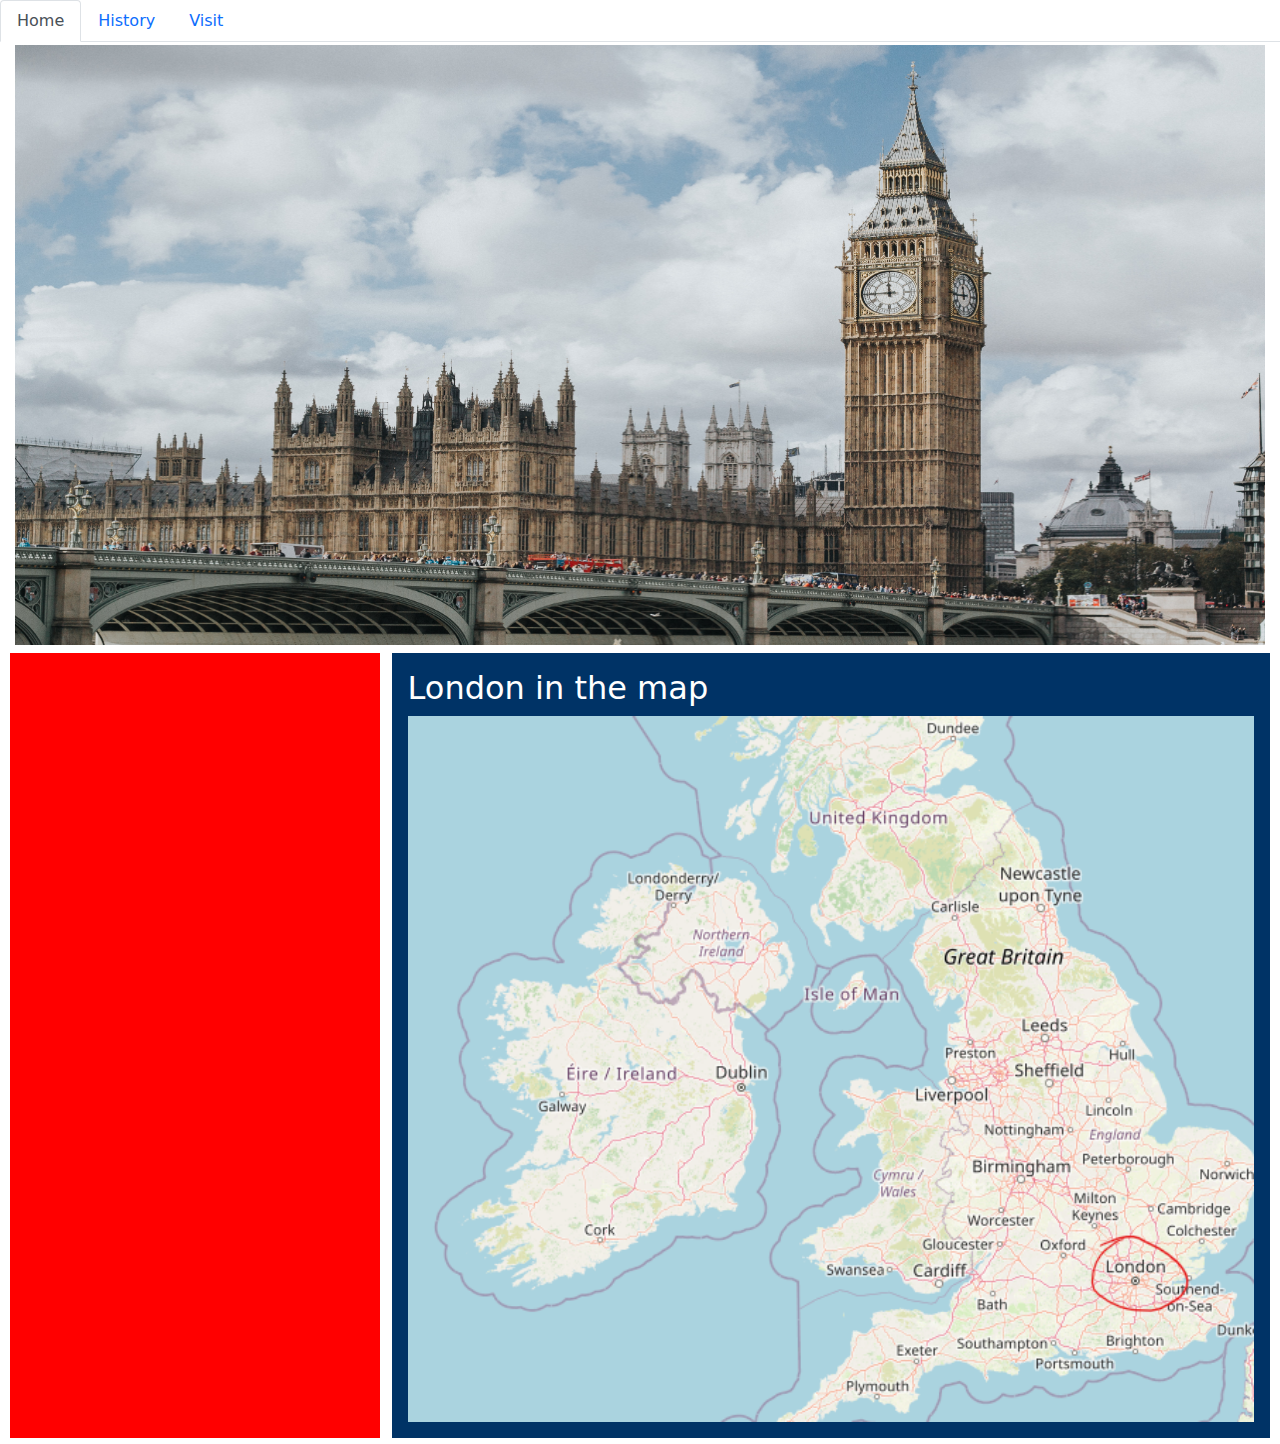
<file: Assessement_project/index.html>
<!DOCTYPE html>
<html lang="en">
<head>
    <meta charset="UTF-8">
    <meta name="viewport" content="width=device-width, initial-scale=1.0">
    <title>Document</title>
    <link rel="stylesheet" href="css/bootstrap.css">
    <link rel="stylesheet" href="CSS_file.css">

</head>


<body>
  <div class ="tabs">
    <ul class="nav nav-tabs">
        <li class="nav-item"><a class="nav-link active" href="index.html">Home</a></li>
        <li class="nav-item"><a class="nav-link" href="history.html">History</a></li>
        <li class="nav-item"><a class="nav-link" href="visit.html">Visit</a></li>
    </ul>
  </div>

<div class="container-fluid">
    
    <div class="row gx-7 " id="top">
        <div class ="col-12" id="banner">
            <img src="_resources_/banner.jpg" alt="Big Bang Picture" width="100%" height="600" >


        </div>
    </div>


    <div class="row gx-3" id="botton">
        
        <div class="col-lg-6 col-md-9 col-sm-12"  id="info">

        </div>

        <div class ="col-lg-6 col-md-9 col-sm-12" id="map_col">
            <h2>London in the map</h2>
            <img src="_resources_/londonmap.png" alt="Map Pic" width="100%" height="95%" class="img-fluid">
        
        </div>

    </div>
    

</div>
  
<script src="js/bootstrap.js"></script>
</body>
</html>
</file>
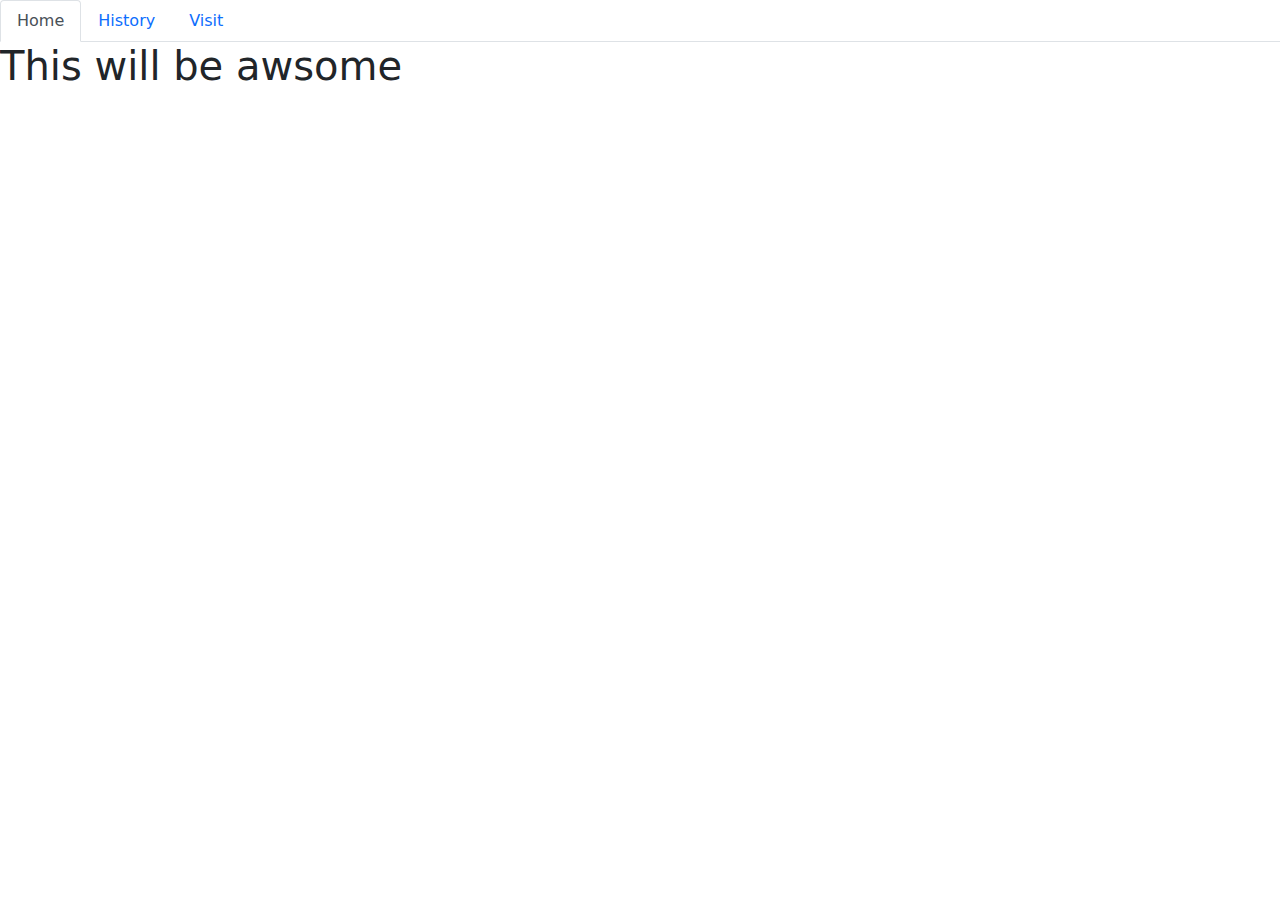
<file: Assessement_project/history.html>
<!DOCTYPE html>
<html lang="en">
<head>
    <meta charset="UTF-8">
    <meta name="viewport" content="width=device-width, initial-scale=1.0">
    <title>Document</title>
    <link rel="stylesheet" href="css/bootstrap.css">
    <link rel="stylesheet" href="CSS_file.css">

</head>


<body>
  <div class ="tabs">
    <ul class="nav nav-tabs">
        <li class="nav-item"><a class="nav-link active" href="index.html">Home</a></li>
        <li class="nav-item"><a class="nav-link" href="history.html">History</a></li>
        <li class="nav-item"><a class="nav-link" href="visit.html">Visit</a></li>
    </ul>
  </div>

    <h1>This will be awsome</h1>

<script src="js/bootstrap.js"></script>
</body>
</html>
</file>
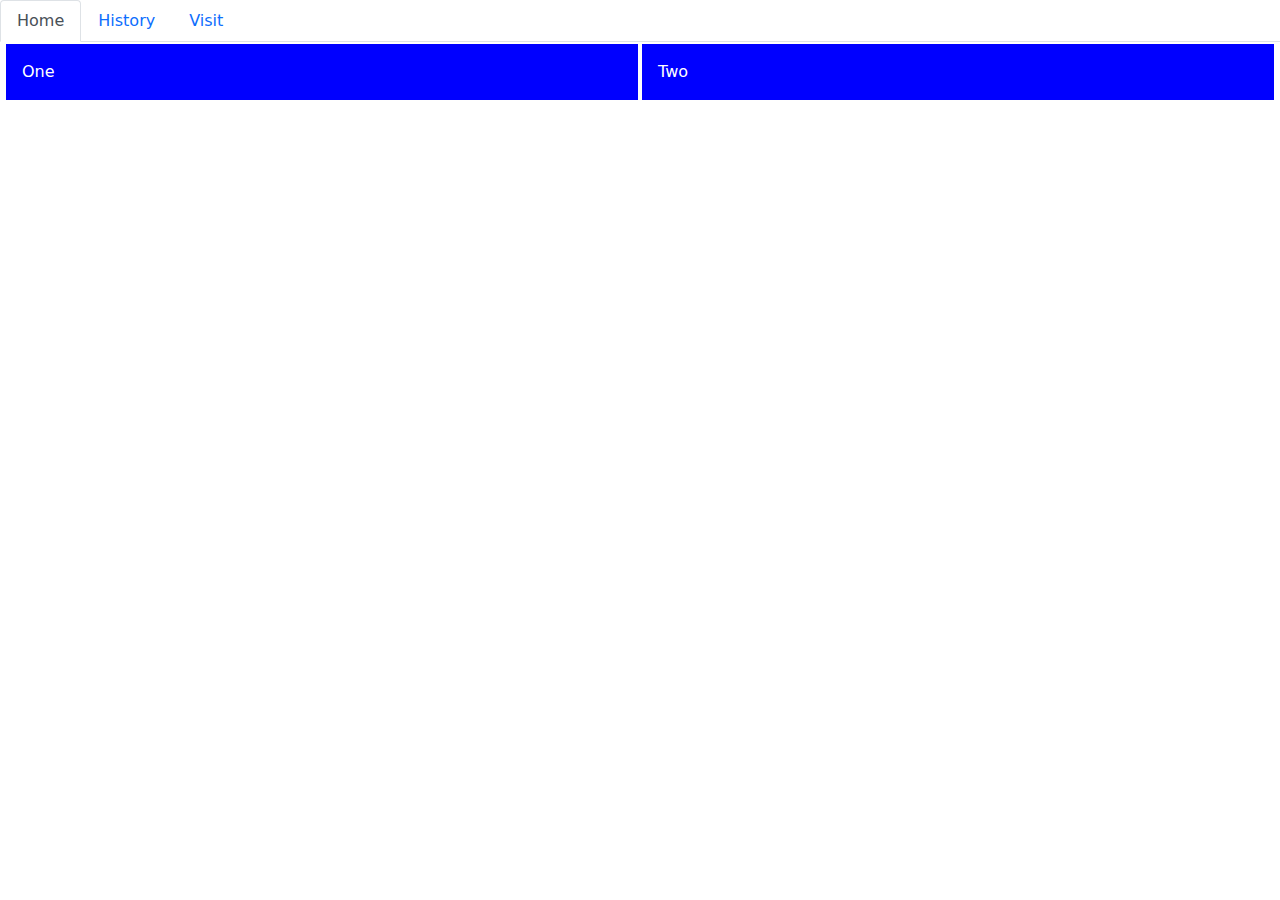
<file: Assessement_project/visit.html>
<!DOCTYPE html>
<html lang="en">
<head>
    <meta charset="UTF-8">
    <meta name="viewport" content="width=device-width, initial-scale=1.0">
    <title>Document</title>
    <link rel="stylesheet" href="css/bootstrap.css">
    <link rel="stylesheet" href="CSS_file.css">
    


</head>


<body>
    <div class ="tabs">
        <ul class="nav nav-tabs">
            <li class="nav-item"><a class="nav-link active" href="index.html">Home</a></li>
            <li class="nav-item"><a class="nav-link" href="history.html">History</a></li>
            <li class="nav-item"><a class="nav-link" href="visit.html">Visit</a></li>
        </ul>       
    </div>

   <div class="container fluid">
        <div class="row gx-3 ">

            <div class="col-lg-6 col-md-9 col-sm-12" id="descriptive_col">One

            </div>

            <div class="col-lg-6 col-md-9 col-sm-12" id="exp_col">Two

            </div>
            
        </div>
   </div>


<script src="js/bootstrap.js"></script>
</body>
</html>
</file>
<file: Assessement_project/CSS_file.css>
.container{
     max-height: 100%;
     max-width: 100%;
}


#exp_col, #descriptive_col{
    padding: 1rem;
    background-color: blue;
    border: 2px solid white;
    color: white;    
}

#top{
    padding: 0.1rem;
    border: 1px solid white;
    color: white;
}

#map_col{
    padding: 1rem;
    width: 70%;
    border: 6px solid white;
    background-color: #003366;
    color: white;
}

#info{
    padding: 1rem;
    width: 30%;
    border: 6px solid white;
    background-color: red;
    color: white;
}
</file>
